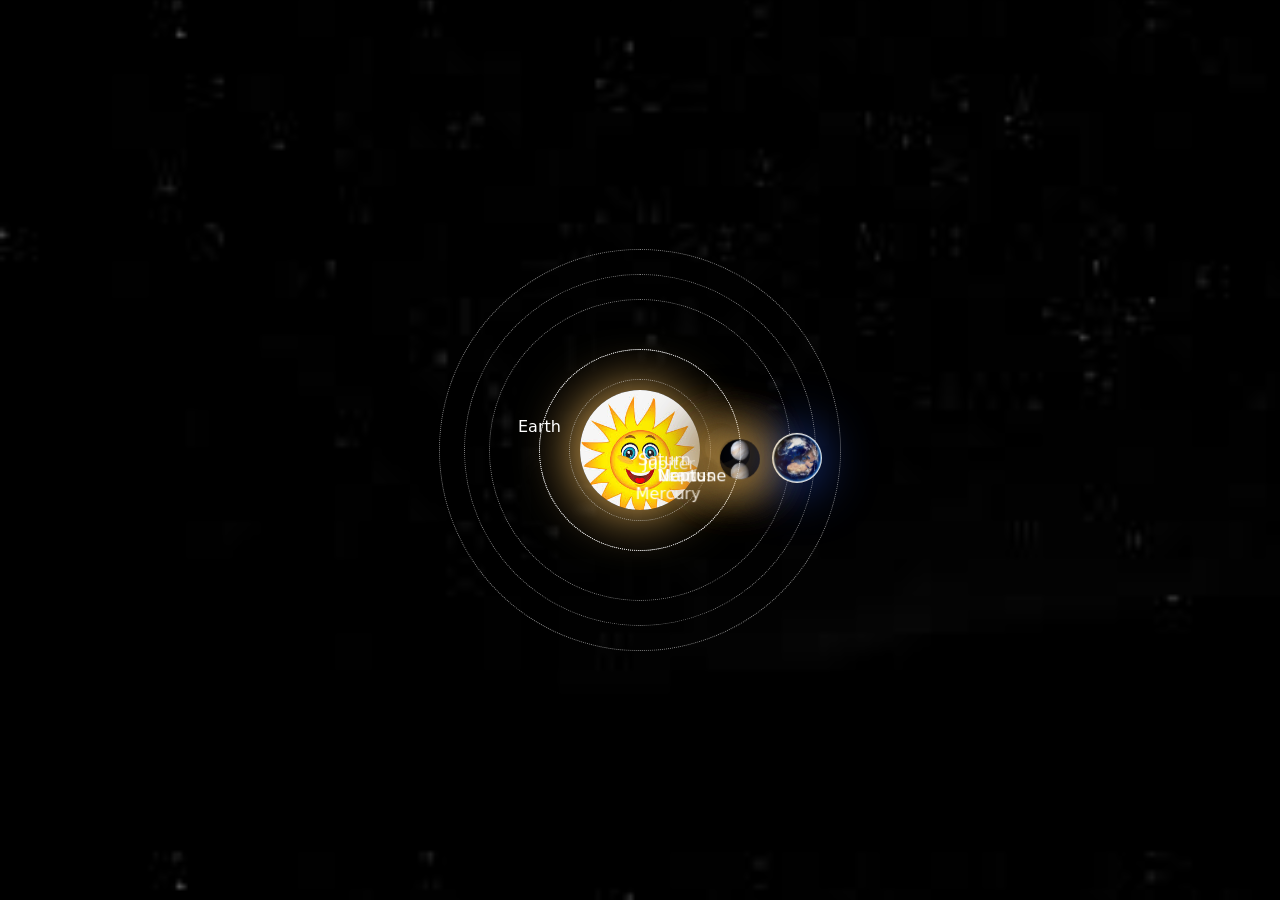
<file: index.html>
<!DOCTYPE html>
<html lang="en">
<head>
    <meta charset="UTF-8">
    <meta name="viewport" content="width=device-width, initial-scale=1.0">
    <meta http-equiv="refresh" content="0; url=solarsystem/solarsystem.html">
    <title>Solar System</title>
</head>
<body>
    <p>Opening the Solar System project...</p>
    <a href="solarsystem/solarsystem.html">Click here if the page does not open.</a>
</body>
</html>
</file>
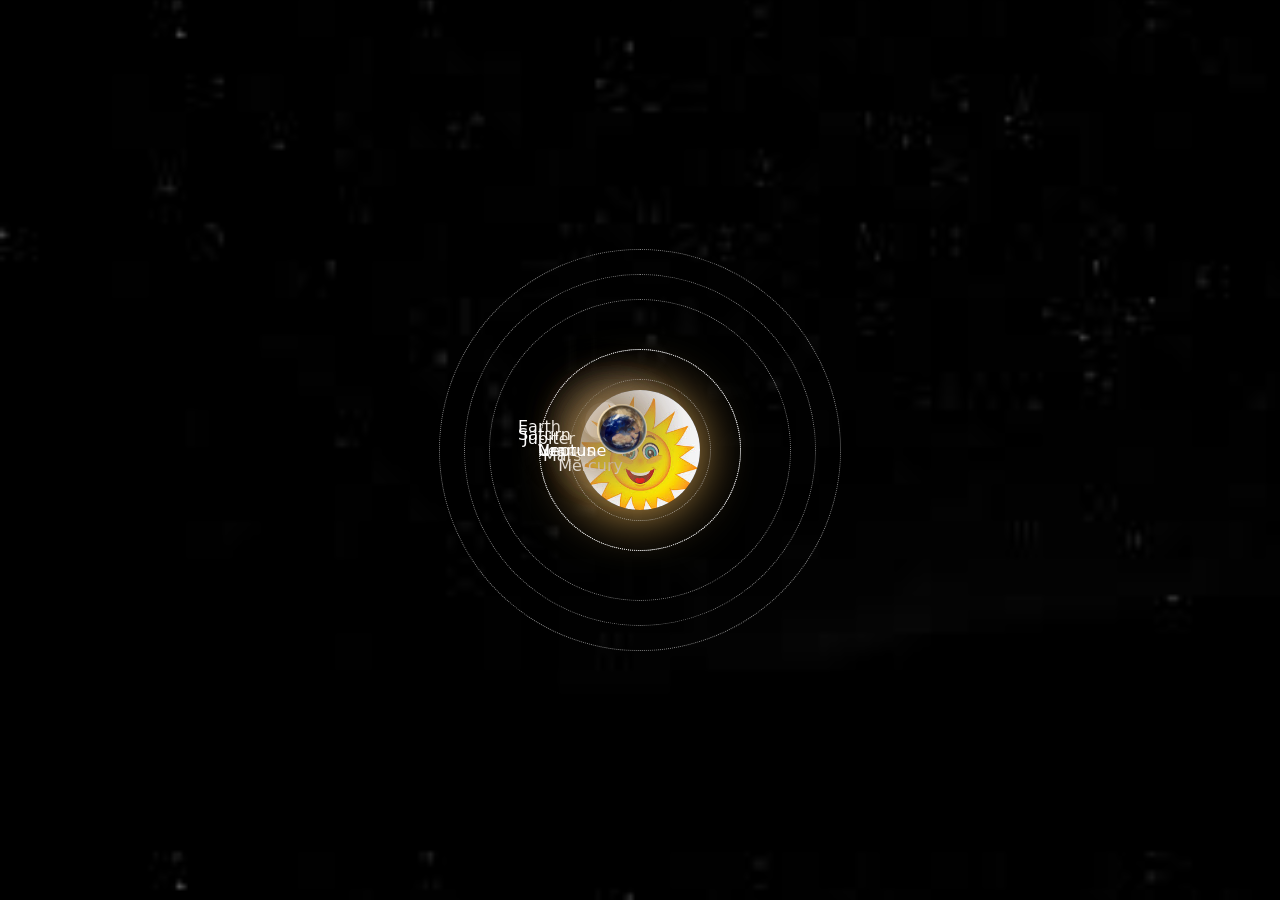
<file: solarsystem/solarsystem.html>
<html>
    <head>
        <title></title>
        <link rel="stylesheet" type="text/css" href="css/style.css">

    </head>
    <body>
        <div class="sun">
        <div class="mercury-outline">
        <div class="mercury">
        <p>Mercury</p>
        </div>
        </div>

        <div class="venus-outline-1">
        <div class="venus">
        <p>Venus</p>
</div>
</div>
        <div class="earth-outline-1">
        <div class="earth">
            <div class="earth-circle"
            <div class="earth-inner"></div>
            
        </div>
        </div>
        <p>Earth</p>
        </div>
        
        <div class="mars-outline-1">
            <div class="mars">
            <p>Mars</p>
                </div>
                </div>

                
        <div class="jupiter-outline-1">
            <div class="jupiter">
            <p>Jupiter</p>
            </div>
            </div>

            <div class="saturn-outline-1">
                <div class="saturn">
                <p>Saturn</p>
                </div>
                </div>

                <div class="uranus-outline-1">
                    <div class="uranus">
                    <p>Uranus</p>
                    </div>
                </div>

                <div class="neptune-outline-1">
                    <div class="neptune">
                    <p>Neptune</p>
                    </div>
                </div>


    </body>

</html>
</file>
<file: solarsystem/css/style.css>
body{
    margin: 0px;
    padding: 0px;
    background-image: url(../star1.png);
    background-size: 100%;

}
.sun{
    height: 120px;
    width: 120px;
    background-image: url(../sun.png);
    border-radius: 50%;
    background-size: cover;
    box-shadow: -4px 2px 56px #f9c05f;
    position: absolute;
    left: 50%;
    top: 50%;
    transform: translate(-50%,-50%);
}
.mercury{
    height: 20px;
    width: 20px;
    background: ddd;
    border-radius: 50%;
    position: absolute;
    box-shadow: -4px 2px 56px #f9c05f;
    left: 43%;
    top: 42%;
    transform: translate(-50%,-50%);
    animation: orbit2 2s linear infinite;
}
@keyframes orbit2{
    from{transform: rotate(0deg)translateX(70px) rotate(0deg);}
    to{transform: rotate(360deg)translateX(70px) rotate(-360deg);}
}
p{
    color: white;
    font-family: system-ui;
    position: absolute;
    left: -62px;
    top: 11px;
}
.mercury-outline,.venus-outline-1,.earth-outline-1,.mars-outline-1,.jupiter-outline-1,
.saturn-outline-1,.uranus-outline-1,.neptune-outline-1{
    border-radius: 50%;
    border: 1px dotted #ddd9;
    position: absolute;
    top: 50%;
    left: 50%;
    transform: translate(-50%,-50%);

}
.mercury-outline{
    height: 140px;
    width: 140px;

}

.venus{
    height: 40px;
    width: 40px;
    background: url(../venus.png);
    background-size: 100%;
    border-radius: 50%;
    position: absolute;
    box-shadow: -4px 2px 56px #c1aa81;
    left: 40%;
    top: 42%;
    transform: translate(-50%,-50%);
    animation: orbit3 10s linear infinite;
}
@keyframes orbit3{
    from{transform: rotate(0deg)translateX(100px) rotate(0deg);}
    to{transform: rotate(360deg)translateX(100px) rotate(-360deg);}
}

.venus-outline-1{
        height: 200px;
        width: 200px;
}

.earth{
    height: 50px;
    width: 50px;
    background: url(../earth.png);
    background-size: 100%;
    border-radius: 50%;
    position: absolute;
    box-shadow: -4px 2px 56px #2855d6;
    left:44%;
    top:43%;
    transform: translate(-50%,-50%);
    animation: orbit4 20s linear infinite;
}
@keyframes orbit4{
    from{transform: rotate(0deg)translateX(150px) rotate(0deg);}
    to{transform: rotate(360deg)translateX(150px) rotate(-360deg);}
}

.earth-outline-1{
        height: 300px;
        width: 300px;
}


@keyframes orbit5{
    from{transform: rotate(0deg)translateX(33px) rotate(0deg);}
    to{transform: rotate(360deg)translateX(33px) rotate(-360deg);}
}

.mars{
    height: 30px;
    width: 30px;

    background-size: 100%;
    border-radius: 50%;
    position: absolute;
    box-shadow: -4px 2px 56px #f5bd5e;
    left: 40%;
    top: 42%;
    transform: translate(-50%,-50%);
    animation: orbit6 10s linear infinite;
}
@keyframes orbit6{
    from{transform: rotate(0deg)translateX(100px) rotate(0deg);}
    to{transform: rotate(360deg)translateX(100px) rotate(-360deg);}
}

.mars-outline-1{
        height: 200px;
        width: 200px;
}

.jupiter{
    height: 40px;
    width: 40px;
    
    background-size: 100%;
    border-radius: 50%;
    position: absolute;
    box-shadow: -4px 2px 56px #3a2502;
    left: 40%;
    top: 42%;
    transform: translate(-50%,-50%);
    animation: orbit7 10s linear infinite;
}
@keyframes orbit7{
    from{transform: rotate(0deg)translateX(100px) rotate(0deg);}
    to{transform: rotate(360deg)translateX(100px) rotate(-360deg);}
}

.jupiter-outline-1{
        height: 350px;
        width: 350px;
}

.saturn{
    height: 40px;
    width: 40px;
    
    background-size: 100%;
    border-radius: 50%;
    position: absolute;
    box-shadow: -4px 2px 56px #50432e;
    left: 40%;
    top: 42%;
    transform: translate(-50%,-50%);
    animation: orbit8 10s linear infinite;
}
@keyframes orbit8{
    from{transform: rotate(0deg)translateX(100px) rotate(0deg);}
    to{transform: rotate(360deg)translateX(100px) rotate(-360deg);}
}

.saturn-outline-1{
        height: 400px;
        width: 400px;
}
.uranus{
    height: 40px;
    width: 40px;
    
    background-size: 100%;
    border-radius: 50%;
    position: absolute;
    box-shadow: -4px 2px 56px #c1aa81;
    left: 40%;
    top: 42%;
    transform: translate(-50%,-50%);
    animation: orbit9 10s linear infinite;
}
@keyframes orbit9{
    from{transform: rotate(0deg)translateX(100px) rotate(0deg);}
    to{transform: rotate(360deg)translateX(100px) rotate(-360deg);}
}

.uranus-outline-1{
        height: 200px;
        width: 200px;
}
.neptune{
    height: 40px;
    width: 40px;
    
    background-size: 100%;
    border-radius: 50%;
    position: absolute;
    box-shadow: -4px 2px 56px #f59f0a;
    left: 40%;
    top: 42%;
    transform: translate(-50%,-50%);
    animation: orbit10 10s linear infinite;
}
@keyframes orbit10{
    from{transform: rotate(0deg)translateX(100px) rotate(0deg);}
    to{transform: rotate(360deg)translateX(100px) rotate(-360deg);}
}

.neptune-outline-1{
        height: 200px;
        width: 200px;
}
</file>
